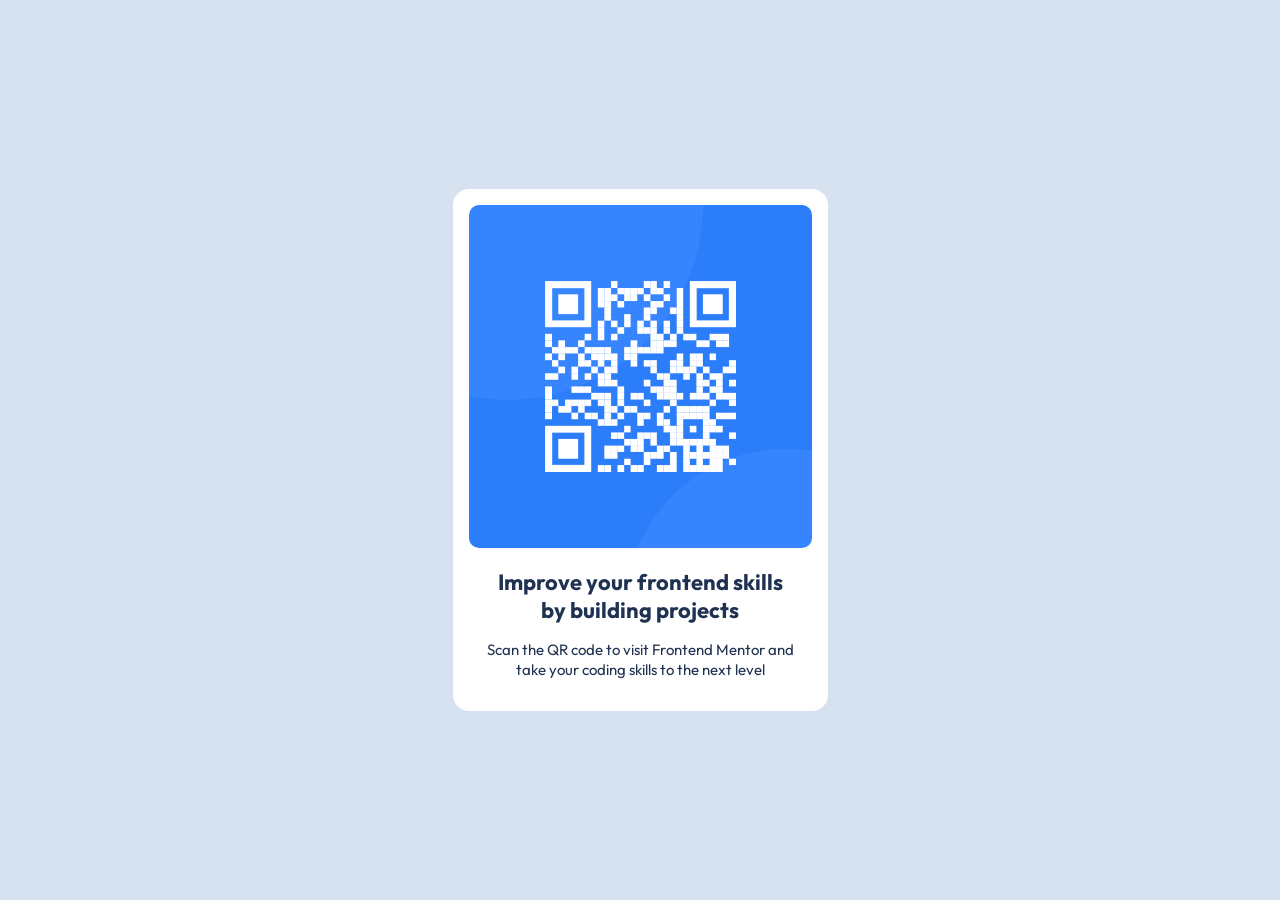
<file: index.html>
<!DOCTYPE html>
<html lang="fr">
<head>
  <link rel="preconnect" href="https://fonts.googleapis.com">
  <link rel="preconnect" href="https://fonts.gstatic.com" crossorigin>
  <link href="https://fonts.googleapis.com/css2?family=Outfit:wght@100..900&display=swap" rel="stylesheet">
  <meta charset="UTF-8">
  <meta name="viewport" content="width=device-width, initial-scale=1.0">
  <link rel="icon" type="image/png" sizes="32x32" href="./images/favicon-32x32.png">
  <link rel="stylesheet" href="Style.css">
  <title>Frontend Mentor | QR code component</title>
</head>
<body>
    <div class="card">
      <img src="images/image-qr-code.png" alt="QR code vers Frontend Mentor">
        <h1>Improve your frontend skills by building projects</h1>
        <p>Scan the QR code to visit Frontend Mentor and take your coding skills to the next level</p>
    </div>
  
</body>
</html>
</file>
<file: Style.css>
:root{
    --White: hsl(0, 0%,100%);
    --Light-gray: hsl(212, 45%, 89%);
    --Grayish-bleu: hsl(216, 15%, 48%);
    --Dark-bleu: hsl(218, 44%, 22%);
}

*{
   margin: 0;
   padding: 0;
   box-sizing: border-box; 
}
body {
   background-color: var(--Light-gray);
   display: flex;
   justify-content: center;
   align-items: center;
   height: 100vh;
  font-family: "Outfit", sans-serif;
  font-optical-sizing: auto;
  font-weight: 400;
  font-style: normal;
   FONT-size: 15px;
   text-align: center;
}
   .card{
    background-color:var( --White) ;
    padding: 16px 16px 32px;
    width: 375px;
    border-radius: 16px;
    overflow: hidden;
  }
  .card img{
    width: 100%;
    border-radius: 10px;
    
  }
  .card h1{
    margin-top: 16px;
    color: var(--Dark-bleu);
    font-size: 22px;
    margin-inline: 16px; 

  }
  .card p{
    margin-top: 16px;
    line-height: 1.3;
    margin-inline: 16px; 
    color:var(--Dark-bleu);
    
  }
</file>
